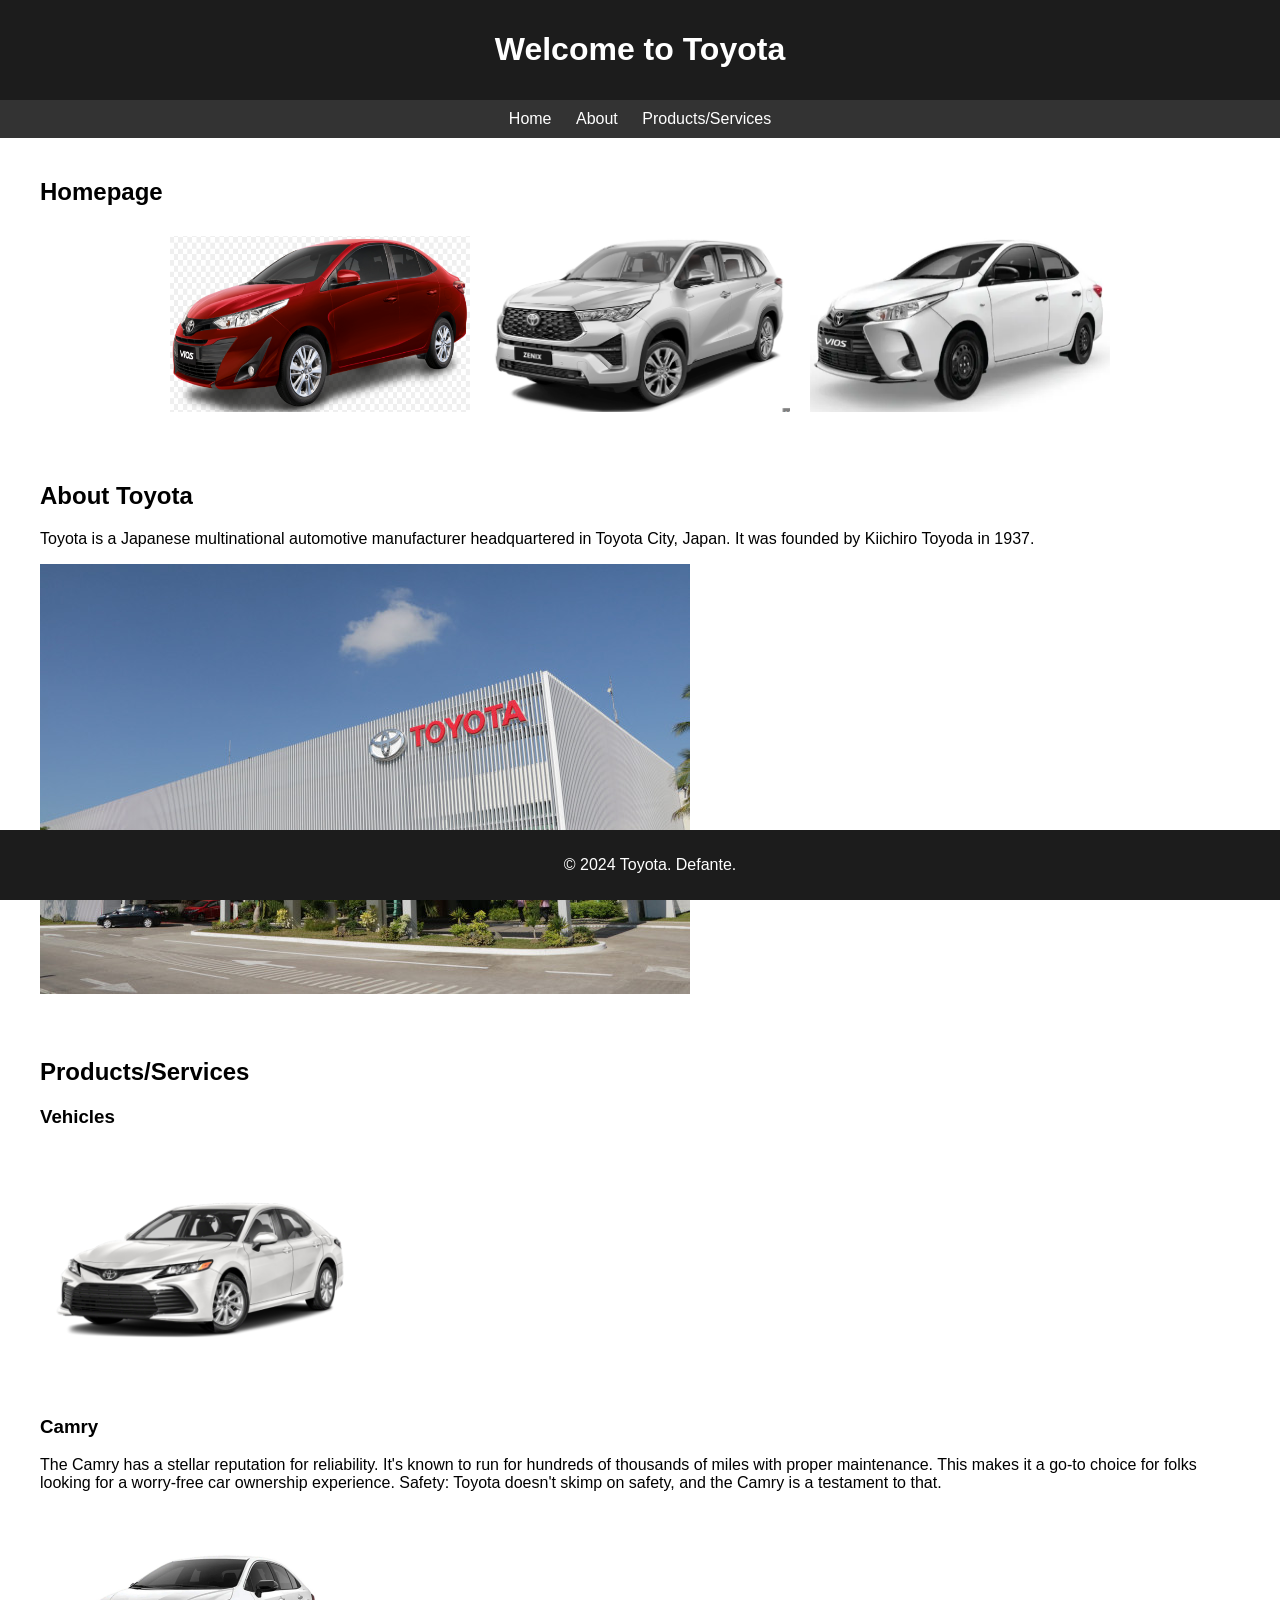
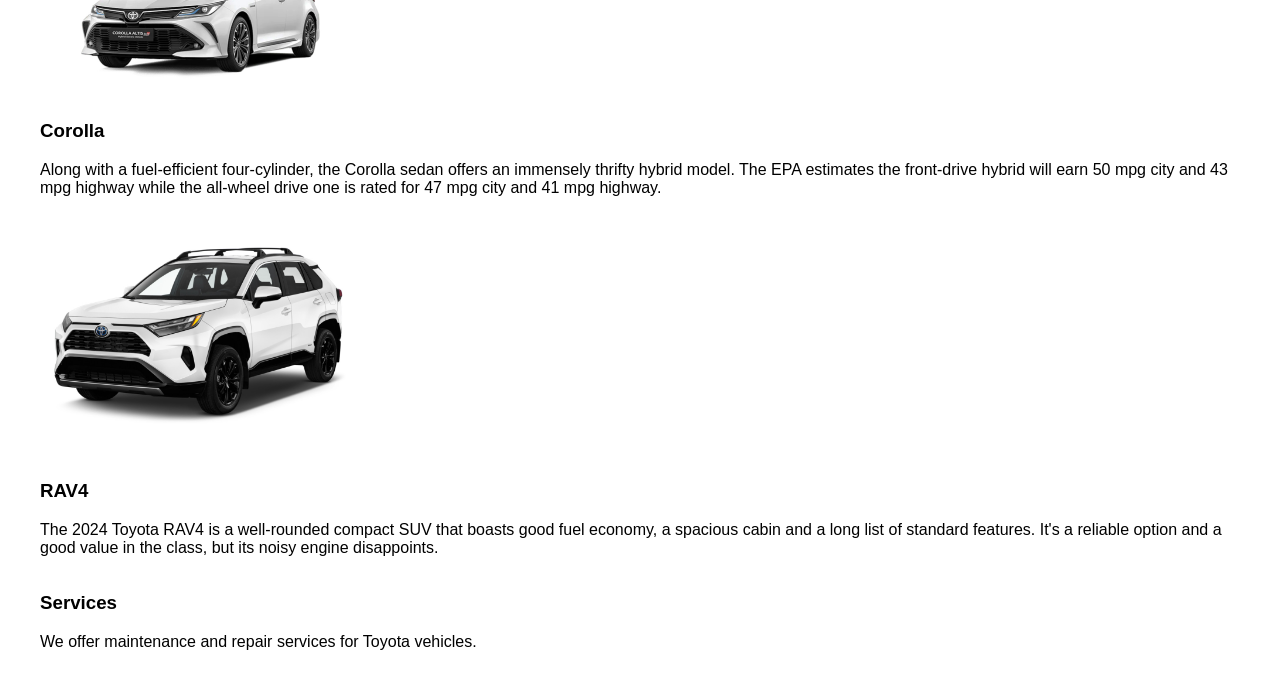
<file: index.html>
<!DOCTYPE html>
<html lang="en">
<head>
  <meta charset="UTF-8">
  <meta name="viewport" content="width=device-width, initial-scale=1.0">
  <title>Toyota</title>
  <style>
    body {
      font-family: Arial, sans-serif;
      margin: 0;
      padding: 0;
    }
    header {
      background-color: #1c1c1c;
      color: #fff;
      padding: 10px;
      text-align: center;
    }
    nav {
      background-color: #333;
      text-align: center;
      padding: 10px;
    }
    nav a {
      color: #fff;
      text-decoration: none;
      margin: 0 10px;
    }
    section {
      padding: 20px;
    }
    footer {
      background-color: #1c1c1c;
      color: #fff;
      text-align: center;
      padding: 10px;
      position: fixed;
      bottom: 0;
      width: 100%;
    }
    .container {
      max-width: 1200px;
      margin: 0 auto;
      padding: 0 20px;
    }
    .image-gallery {
      display: flex;
      flex-wrap: wrap;
      justify-content: center;
      margin-top: 20px;
    }
    .image-gallery img {
      width: 300px;
      margin: 10px;
    }
  </style>
</head>
<body>
  <header>
    <h1>Welcome to Toyota</h1>
  </header>
  <nav>
    <a href="#home">Home</a>
    <a href="#about">About</a>
    <a href="#products">Products/Services</a>
  </nav>
  <section id="home">
    <div class="container">
      <h2>Homepage</h2>
      <div class="image-gallery">
        <img src="toyota1.png" alt="Toyota Car 1">
        <img src="toyota2.png" alt="Toyota Car 2">
        <img src="toyota3.png" alt="Toyota Car 3">
      </div>
    </div>
  </section>
  <section id="about">
    <div class="container">
      <h2>About Toyota</h2>
      <p>Toyota is a Japanese multinational automotive manufacturer headquartered in Toyota City, Japan. It was founded by Kiichiro Toyoda in 1937.</p>
      <img src="factory.jpg" alt="Toyota Factory">
    </div>
  </section>
  <section id="products">
    <div class="container">
      <h2>Products/Services</h2>
      <h3>Vehicles</h3>
      <div class="image-gallery">
        <div class="product">
            <img src="toyota camry.png" alt="Camry">
            <h3>Camry</h3>
            <p>The Camry has a stellar reputation for reliability. It's known to run for hundreds of thousands of miles with proper maintenance. This makes it a go-to choice for folks looking for a worry-free car ownership experience. Safety: Toyota doesn't skimp on safety, and the Camry is a testament to that.</p>
        </div>
        <div class="product">
            <img src="toyota corolla.jpg" alt="Corolla">
            <h3>Corolla</h3>
            <p>Along with a fuel-efficient four-cylinder, the Corolla sedan offers an immensely thrifty hybrid model. The EPA estimates the front-drive hybrid will earn 50 mpg city and 43 mpg highway while the all-wheel drive one is rated for 47 mpg city and 41 mpg highway.</p>
        </div>
        <div class="product">
            <img src="toyota rav4.jpg" alt="RAV4">
            <h3>RAV4</h3>
            <p>The 2024 Toyota RAV4 is a well-rounded compact SUV that boasts good fuel economy, a spacious cabin and a long list of standard features. It's a reliable option and a good value in the class, but its noisy engine disappoints.</p>
        </div>
      </div>
      <div>
      <h3>Services</h3>
      <p>We offer maintenance and repair services for Toyota vehicles.</p>
    </div>
  </section>
  <footer>
    <p>&copy; 2024 Toyota. Defante.</p>
  </footer>
</body>
</html>
</file>
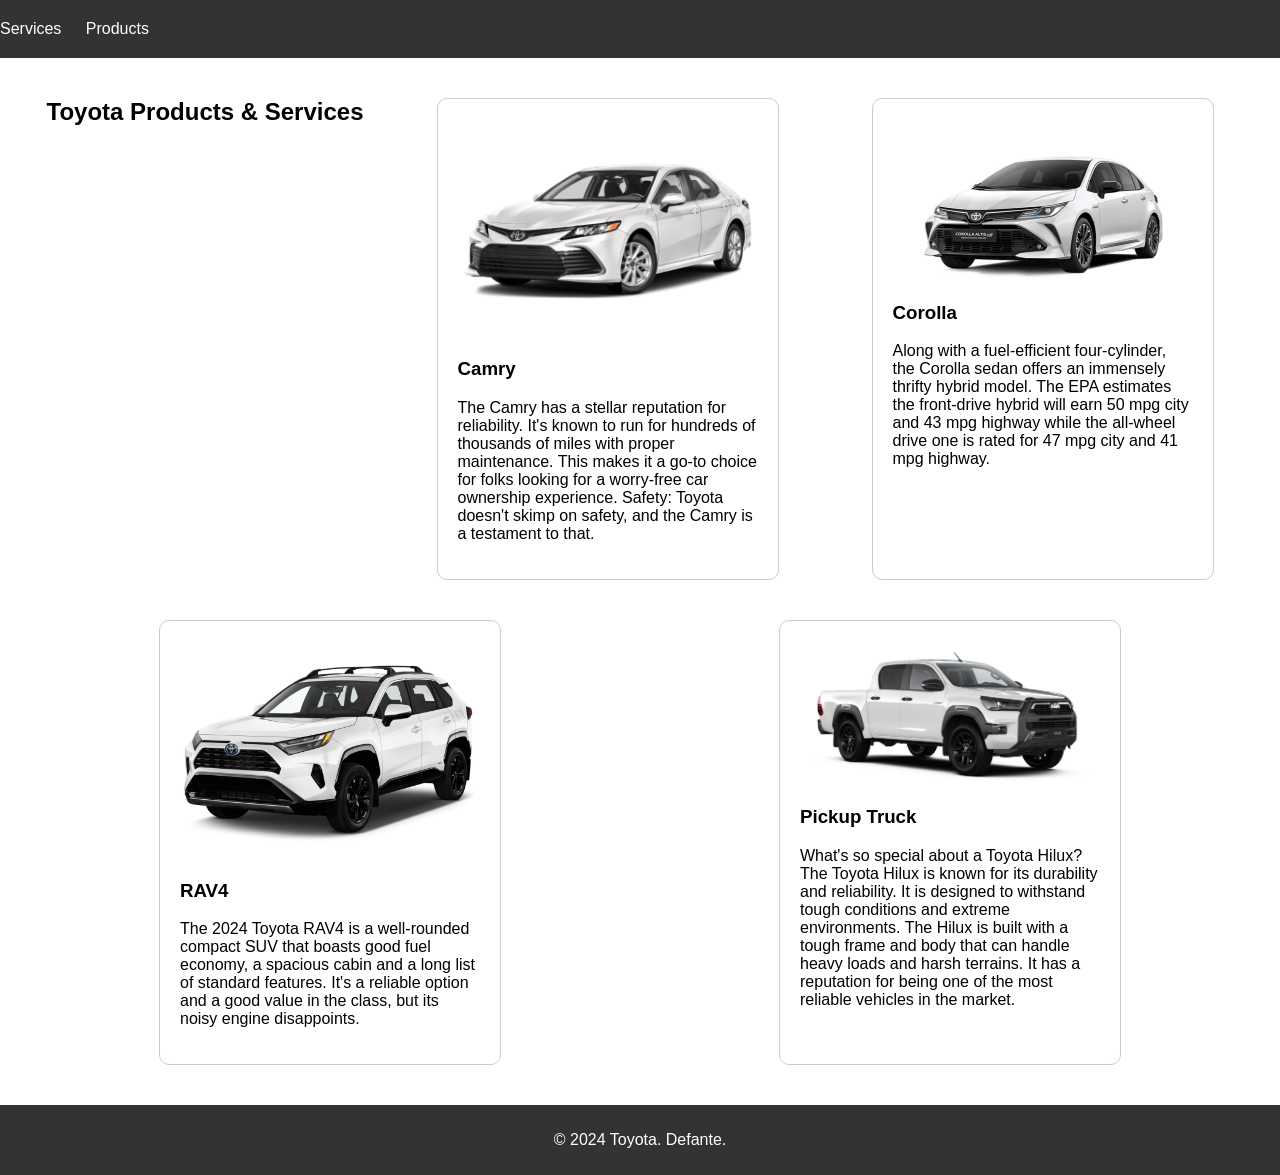
<file: toyota2.html>
<!DOCTYPE html>
<html lang="en">
<head>
    <meta charset="UTF-8">
    <meta name="viewport" content="width=device-width, initial-scale=1.0">
    <title>Toyota Products & Services</title>
    <link rel="stylesheet" href="styles.css">
</head>
<body>
    <header>
        <nav>
            <ul>
                <li><a href="services.html">Services</a></li>
                <li><a href="products.html">Products</a></li>
            </ul>
        </nav>
    </header>

    <section class="products">
        <h2>Toyota Products & Services</h2>
        <div class="product">
            <img src="toyota camry.png" alt="Camry">
            <h3>Camry</h3>
            <p>The Camry has a stellar reputation for reliability. It's known to run for hundreds of thousands of miles with proper maintenance. This makes it a go-to choice for folks looking for a worry-free car ownership experience. Safety: Toyota doesn't skimp on safety, and the Camry is a testament to that.</p>
        </div>
        <div class="product">
            <img src="toyota corolla.jpg" alt="Corolla">
            <h3>Corolla</h3>
            <p>Along with a fuel-efficient four-cylinder, the Corolla sedan offers an immensely thrifty hybrid model. The EPA estimates the front-drive hybrid will earn 50 mpg city and 43 mpg highway while the all-wheel drive one is rated for 47 mpg city and 41 mpg highway.</p>
        </div>
        <div class="product">
            <img src="toyota rav4.jpg" alt="RAV4">
            <h3>RAV4</h3>
            <p>The 2024 Toyota RAV4 is a well-rounded compact SUV that boasts good fuel economy, a spacious cabin and a long list of standard features. It's a reliable option and a good value in the class, but its noisy engine disappoints.</p>
        </div>
        <div class="product">
            <img src="pickup.png" alt="Pickup Truck">
            <h3>Pickup Truck</h3>
            <p>What's so special about a Toyota Hilux?
The Toyota Hilux is known for its durability and reliability. It is designed to withstand tough conditions and extreme environments. The Hilux is built with a tough frame and body that can handle heavy loads and harsh terrains. It has a reputation for being one of the most reliable vehicles in the market.</p>
        </div>
    </section>

    <footer>
        <p>&copy; 2024 Toyota. Defante.</p>
    </footer>
</body>
</html>
</file>
<file: styles.css>
body {
    font-family: Arial, sans-serif;
    margin: 0;
    padding: 0;
}

header {
    background-color: #333;
    color: #fff;
    padding: 20px 0;
}

nav ul {
    list-style-type: none;
    margin: 0;
    padding: 0;
}

nav ul li {
    display: inline;
    margin-right: 20px;
}

nav ul li a {
    color: #fff;
    text-decoration: none;
}

footer {
    background-color: #333;
    color: #fff;
    padding: 10px 0;
    text-align: center;
}

/* Products & Services Page Styles */
.products {
    display: flex;
    flex-wrap: wrap;
    justify-content: space-around;
    padding: 20px;
}

.product {
    width: 300px;
    margin: 20px;
    padding: 20px;
    border: 1px solid #ccc;
    border-radius: 10px;
}

.product img {
    width: 100%;
    border-radius: 5px;
}

.product h3 {
    margin-top: 10px;
}

.product p {
    margin-top: 10px;
}
</file>
